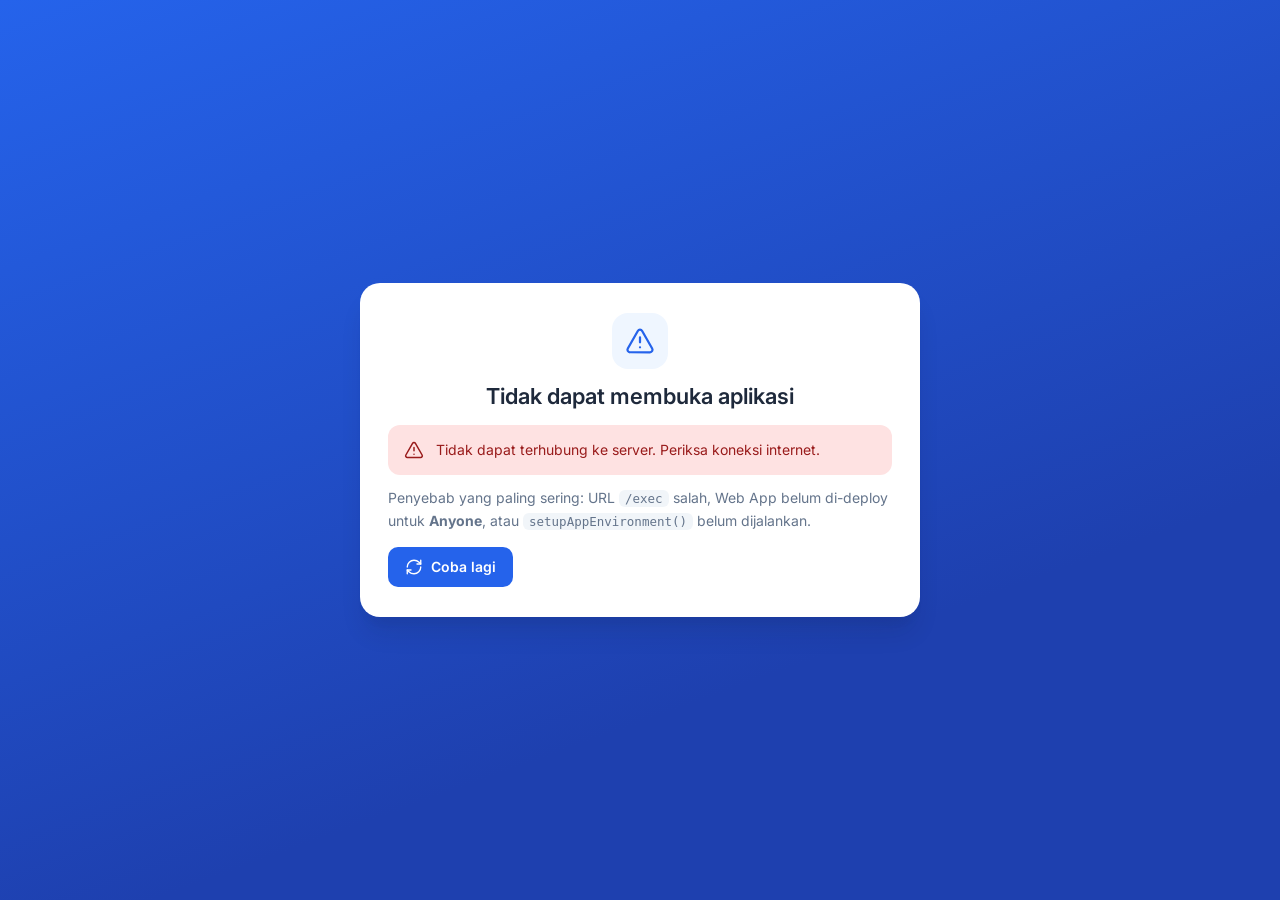
<file: index.html>
<!doctype html>
<html lang="id">
<head>
  <meta charset="utf-8">
  <meta name="viewport" content="width=device-width, initial-scale=1, viewport-fit=cover">
  <title>Buku Saku Digital Tata Tertib — SMPN 3 Kediri</title>
  <meta name="description" content="Buku saku digital tata tertib SMPN 3 Kediri: baca pedoman sekolah kapan saja dan pantau catatan kedisiplinan secara transparan.">
  <meta name="theme-color" content="#1E40AF">
  <link rel="manifest" href="manifest.json">
  <link rel="icon" href="icons/icon.svg" type="image/svg+xml">
  <link rel="apple-touch-icon" href="icons/icon-192.png">
  <link rel="preconnect" href="https://fonts.googleapis.com">
  <link rel="preconnect" href="https://fonts.gstatic.com" crossorigin>
  <link href="https://fonts.googleapis.com/css2?family=Inter:wght@400;500;600;700&display=swap" rel="stylesheet">
  <link rel="stylesheet" href="css/style.css">
</head>
<body>
  <div id="root"></div>
  <noscript><p style="padding:24px;font-family:sans-serif">Aplikasi ini membutuhkan JavaScript. Aktifkan JavaScript di browser Anda.</p></noscript>
  <script src="js/config.js"></script>
  <script src="js/api.js"></script>
  <script src="js/ui.js"></script>
  <script src="js/app.js"></script>
  <script src="js/pages-publik.js"></script>
  <script src="js/pages-catatan.js"></script>
  <script src="js/pages-data.js"></script>
  <script src="js/pages-kontak.js"></script>
  <script src="js/pages-admin.js"></script>
  <script src="js/main.js"></script>
</body>
</html>
</file>
<file: css/style.css>
/* Buku Saku Digital Tata Tertib — SMPN 3 Kediri
   Token desain mengikuti DESIGN.md (Stitch). Mobile-first, tombol sentuh >= 44px. */
:root {
  --primary: #2563EB; --primary-hover: #1D4ED8; --primary-d: #1E40AF; --primary-soft: #EFF6FF; --primary-ink: #004ac6;
  --canvas: #F4F7FC; --surface: #fff; --surface-2: #F8FAFC; --border: #E2E8F0; --border-2: #CBD5E1;
  --text: #1E293B; --text-2: #334155; --muted: #64748B; --faint: #94A3B8;
  --ok-bg: #DCFCE7; --ok: #15803D; --warn-bg: #FEF3C7; --warn: #B45309; --bad-bg: #FEE2E2; --bad: #B91C1C; --gray-bg: #F1F5F9; --gray: #64748B;
  --tile-blue-bg: #EFF6FF; --tile-blue: #3B82F6; --tile-green-bg: #F0FDF4; --tile-green: #22C55E; --tile-purple-bg: #FAF5FF; --tile-purple: #A855F7;
  --tile-amber-bg: #FFFBEB; --tile-amber: #F59E0B; --tile-rose-bg: #FFF1F2; --tile-rose: #F43F5E;
  --r-card: 14px; --r-btn: 10px; --r-in: 10px;
  --sh1: 0 1px 3px rgba(30,41,59,.04), 0 4px 12px rgba(30,41,59,.03);
  --sh2: 0 4px 6px -1px rgba(37,99,235,.08), 0 10px 20px -3px rgba(30,41,59,.06);
  --sh3: 0 20px 25px -5px rgba(15,23,42,.12), 0 10px 10px -5px rgba(15,23,42,.04);
  --sidebar-w: 252px; --top-h: 64px;
  --safe-t: env(safe-area-inset-top, 0px); --safe-b: env(safe-area-inset-bottom, 0px);
}
* { box-sizing: border-box; }
html { -webkit-text-size-adjust: 100%; scroll-padding-top: calc(var(--top-h) + 12px); }
body { margin: 0; font-family: Inter, system-ui, -apple-system, "Segoe UI", Roboto, Arial, sans-serif; font-size: 14px; line-height: 20px; color: var(--text-2); background: var(--canvas); -webkit-font-smoothing: antialiased; }
h1, h2, h3, h4 { margin: 0; color: var(--text); line-height: 1.25; }
h1 { font-size: 22px; font-weight: 600; } h2 { font-size: 18px; font-weight: 600; } h3 { font-size: 16px; font-weight: 600; }
p { margin: 0; } a { color: var(--primary); text-decoration: none; } a:hover { text-decoration: underline; }
button, input, select, textarea { font: inherit; color: inherit; }
button { cursor: pointer; }
:focus-visible { outline: 2px solid var(--primary); outline-offset: 2px; border-radius: 6px; }
.svg-ic { width: 20px; height: 20px; flex: none; fill: none; stroke: currentColor; stroke-width: 1.8; stroke-linecap: round; stroke-linejoin: round; }
.hide { display: none !important; } .muted { color: var(--muted); } .faint { color: var(--faint); } .bold { font-weight: 600; } .nowrap { white-space: nowrap; }
.sr-only { position: absolute; width: 1px; height: 1px; overflow: hidden; clip: rect(0 0 0 0); white-space: nowrap; }

/* ---------- kerangka ---------- */
.app { min-height: 100vh; }
.sidebar { position: fixed; inset: 0 auto 0 0; width: var(--sidebar-w); background: linear-gradient(180deg, #2563EB 0%, #1E40AF 100%); color: #fff; display: flex; flex-direction: column; z-index: 40; padding-top: var(--safe-t); transition: transform .22s ease; }
.brand { display: flex; align-items: center; gap: 12px; padding: 18px 18px 14px; }
.brand-logo { width: 44px; height: 44px; border-radius: 12px; background: #fff; color: var(--primary); display: grid; place-items: center; flex: none; }
.brand-logo .svg-ic { width: 26px; height: 26px; }
.brand b { display: block; font-size: 16px; line-height: 20px; } .brand small { display: block; font-size: 12px; opacity: .85; }
.nav { flex: 1; overflow-y: auto; padding: 8px 12px; display: flex; flex-direction: column; gap: 2px; }
.nav a, .nav button, .side-foot button { display: flex; align-items: center; gap: 12px; padding: 11px 14px; border-radius: 10px; color: rgba(255,255,255,.92); font-weight: 600; font-size: 14px; background: none; border: 0; width: 100%; text-align: left; min-height: 44px; text-decoration: none; }
.nav a:hover, .nav button:hover, .side-foot button:hover { background: rgba(255,255,255,.12); text-decoration: none; }
.nav a.active { background: #fff; color: var(--primary-ink); }
.nav .sep { height: 1px; background: rgba(255,255,255,.15); margin: 8px 6px; }
.nav .badge-n { margin-left: auto; background: #F59E0B; color: #1E293B; border-radius: 999px; font-size: 11px; padding: 1px 7px; font-weight: 700; }
.side-foot { padding: 8px 12px 16px; padding-bottom: calc(16px + var(--safe-b)); }
.scrim { position: fixed; inset: 0; background: rgba(15,23,42,.4); backdrop-filter: blur(4px); z-index: 35; display: none; }
.main { margin-left: var(--sidebar-w); min-height: 100vh; display: flex; flex-direction: column; }
.topbar { position: sticky; top: 0; z-index: 30; height: calc(var(--top-h) + var(--safe-t)); padding-top: var(--safe-t); background: var(--surface); border-bottom: 1px solid var(--border); display: flex; align-items: center; gap: 14px; padding-inline: 24px; }
.icon-btn { width: 44px; height: 44px; border-radius: 12px; border: 0; background: none; display: grid; place-items: center; color: var(--text-2); position: relative; flex: none; }
.icon-btn:hover { background: var(--gray-bg); }
.crumb { font-size: 14px; color: var(--text-2); white-space: nowrap; } .crumb b { color: var(--primary); font-weight: 600; }
.search { flex: 1; max-width: 560px; position: relative; }
.search input { width: 100%; height: 42px; border-radius: 12px; border: 1px solid transparent; background: var(--gray-bg); padding: 0 14px 0 42px; outline: none; }
.search input:focus { border-color: var(--primary); background: #fff; box-shadow: 0 0 0 3px rgba(37,99,235,.15); }
.search .svg-ic { position: absolute; left: 13px; top: 11px; color: var(--faint); }
.top-r { margin-left: auto; display: flex; align-items: center; gap: 10px; }
.dot { position: absolute; top: 9px; right: 10px; width: 9px; height: 9px; border-radius: 50%; background: #F59E0B; border: 2px solid #fff; }
.me { display: flex; align-items: center; gap: 10px; padding: 4px 6px; border-radius: 12px; border: 0; background: none; text-align: left; }
.me:hover { background: var(--gray-bg); }
.avatar { width: 38px; height: 38px; border-radius: 50%; background: linear-gradient(135deg, #93C5FD, #2563EB); color: #fff; display: grid; place-items: center; font-weight: 700; flex: none; }
.me b { display: block; color: var(--text); font-size: 13px; line-height: 16px; } .me small { display: block; color: var(--muted); font-size: 12px; line-height: 14px; }
.content { padding: 24px; flex: 1; max-width: 1440px; width: 100%; }
.foot { text-align: center; padding: 18px 16px calc(18px + var(--safe-b)); color: var(--muted); font-size: 13px; border-top: 1px solid var(--border); background: var(--surface); }
.offline { background: #1E293B; color: #fff; text-align: center; padding: 8px; font-size: 13px; position: sticky; top: 0; z-index: 60; }

/* ---------- komponen dasar ---------- */
.card { background: var(--surface); border: 1px solid var(--border); border-radius: var(--r-card); box-shadow: var(--sh1); padding: 20px; }
.card.flat { box-shadow: none; } .card.click { cursor: pointer; transition: transform .15s, box-shadow .15s; } .card.click:hover { transform: translateY(-2px); box-shadow: var(--sh2); }
.card-h { display: flex; align-items: center; gap: 10px; margin-bottom: 14px; flex-wrap: wrap; }
.card-h h3 { display: flex; align-items: center; gap: 10px; }
.card-h h3::before { content: ""; width: 6px; height: 22px; border-radius: 6px; background: var(--primary); display: inline-block; }
.card-h .link { margin-left: auto; font-weight: 600; font-size: 13px; display: inline-flex; align-items: center; gap: 6px; }
.grid { display: grid; gap: 20px; } .g2 { grid-template-columns: repeat(2, 1fr); } .g3 { grid-template-columns: repeat(3, 1fr); }
.g-main { grid-template-columns: minmax(0, 1.55fr) minmax(0, 1fr); align-items: start; } .g-3b { grid-template-columns: repeat(3, minmax(0, 1fr)); align-items: stretch; }
.stack { display: flex; flex-direction: column; gap: 20px; } .row { display: flex; align-items: center; gap: 10px; flex-wrap: wrap; } .grow { flex: 1; min-width: 0; } .right { margin-left: auto; }
.page-h { display: flex; gap: 16px; align-items: flex-start; flex-wrap: wrap; margin-bottom: 20px; }
.page-h .t { flex: 1; min-width: 260px; } .page-h .t p { margin-top: 6px; color: var(--muted); max-width: 720px; }
.eyebrow { display: inline-flex; align-items: center; gap: 6px; font-size: 11px; font-weight: 700; letter-spacing: .06em; text-transform: uppercase; color: var(--primary); margin-bottom: 6px; }
.btn { display: inline-flex; align-items: center; justify-content: center; gap: 8px; min-height: 40px; padding: 0 16px; border-radius: var(--r-btn); border: 1px solid transparent; font-weight: 600; font-size: 14px; white-space: nowrap; transition: background .15s, box-shadow .15s; text-decoration: none; }
.btn:hover { text-decoration: none; } .btn .svg-ic { width: 18px; height: 18px; }
.btn-p { background: var(--primary); color: #fff; } .btn-p:hover { background: var(--primary-hover); }
.btn-o { background: #fff; color: var(--text-2); border-color: var(--border-2); } .btn-o:hover { background: var(--surface-2); }
.btn-ob { background: #fff; color: var(--primary); border-color: var(--primary); } .btn-ob:hover { background: var(--primary-soft); }
.btn-g { background: none; color: var(--primary); } .btn-g:hover { background: var(--primary-soft); }
.btn-ok { background: #16A34A; color: #fff; } .btn-ok:hover { background: #15803D; }
.btn-d { background: var(--bad-bg); color: var(--bad); } .btn-d:hover { background: #FECACA; }
.btn-dd { background: #DC2626; color: #fff; } .btn-dd:hover { background: #B91C1C; }
.btn-do { background: #fff; color: #EF4444; border-color: #EF4444; } .btn-do:hover { background: #FFF1F2; }
.btn-sm { min-height: 34px; padding: 0 12px; font-size: 13px; } .btn[disabled] { opacity: .5; cursor: not-allowed; }
.btn-ic { width: 36px; height: 36px; padding: 0; border-radius: 9px; border: 0; background: none; color: var(--muted); display: inline-grid; place-items: center; }
.btn-ic:hover { background: var(--gray-bg); color: var(--primary); } .btn-ic.del:hover { background: var(--bad-bg); color: var(--bad); }
.pill { display: inline-flex; align-items: center; gap: 5px; padding: 3px 10px; border-radius: 999px; font-size: 12px; font-weight: 600; line-height: 16px; white-space: nowrap; background: var(--gray-bg); color: var(--text-2); }
.pill .svg-ic { width: 13px; height: 13px; }
.pill.ok { background: var(--ok-bg); color: var(--ok); } .pill.warn { background: var(--warn-bg); color: var(--warn); } .pill.bad { background: var(--bad-bg); color: var(--bad); }
.pill.gray { background: var(--gray-bg); color: var(--gray); } .pill.blue { background: #DBEAFE; color: #1D4ED8; } .pill.purple { background: #F3E8FF; color: #7E22CE; }
.tile { width: 44px; height: 44px; border-radius: 13px; display: grid; place-items: center; flex: none; }
.tile.blue { background: var(--tile-blue-bg); color: var(--tile-blue); } .tile.green { background: var(--tile-green-bg); color: var(--tile-green); } .tile.purple { background: var(--tile-purple-bg); color: var(--tile-purple); }
.tile.amber { background: var(--tile-amber-bg); color: var(--tile-amber); } .tile.rose { background: var(--tile-rose-bg); color: var(--tile-rose); }
.alert { display: flex; gap: 12px; align-items: flex-start; padding: 14px 16px; border-radius: 12px; background: var(--primary-soft); color: #1E3A8A; }
.alert.warn { background: #FEF3C7; color: #92400E; } .alert.ok { background: #DCFCE7; color: #166534; } .alert.bad { background: #FEE2E2; color: #991B1B; }
.alert .svg-ic { margin-top: 1px; } .alert b { color: inherit; }
.empty { text-align: center; padding: 36px 16px; color: var(--muted); } .empty .svg-ic { width: 40px; height: 40px; color: var(--border-2); margin-bottom: 8px; }
.skel { background: linear-gradient(90deg, #EEF2F7 25%, #F8FAFC 50%, #EEF2F7 75%); background-size: 200% 100%; animation: sk 1.2s infinite; border-radius: 10px; min-height: 18px; }
@keyframes sk { to { background-position: -200% 0; } }
.spin { width: 18px; height: 18px; border: 2px solid rgba(255,255,255,.4); border-top-color: #fff; border-radius: 50%; animation: sp .7s linear infinite; display: inline-block; } .spin.dark { border-color: var(--border-2); border-top-color: var(--primary); }
@keyframes sp { to { transform: rotate(360deg); } }

/* ---------- formulir ---------- */
.field { display: flex; flex-direction: column; gap: 6px; margin-bottom: 14px; } .field > label { font-weight: 600; color: var(--text); font-size: 13px; }
.field .hint { color: var(--muted); font-size: 12px; }
.in, select.in, textarea.in { width: 100%; min-height: 42px; border: 1px solid var(--border-2); border-radius: var(--r-in); background: #fff; padding: 9px 12px; outline: none; }
textarea.in { resize: vertical; min-height: 84px; } .in:focus { border-color: var(--primary); box-shadow: 0 0 0 3px rgba(37,99,235,.15); }
.in.err { border-color: #EF4444; } .err-msg { color: var(--bad); font-size: 12px; }
.form-g { display: grid; grid-template-columns: repeat(2, 1fr); gap: 0 14px; } .form-g .full { grid-column: 1 / -1; }
.check { display: inline-flex; align-items: center; gap: 8px; cursor: pointer; font-weight: 500; } .check input { width: 18px; height: 18px; accent-color: var(--primary); }
.switch { position: relative; width: 46px; height: 26px; flex: none; } .switch input { opacity: 0; width: 100%; height: 100%; position: absolute; margin: 0; cursor: pointer; z-index: 1; }
.switch i { position: absolute; inset: 0; background: var(--border-2); border-radius: 999px; transition: .15s; } .switch i::after { content: ""; position: absolute; left: 3px; top: 3px; width: 20px; height: 20px; background: #fff; border-radius: 50%; transition: .15s; box-shadow: 0 1px 3px rgba(0,0,0,.25); }
.switch input:checked + i { background: var(--primary); } .switch input:checked + i::after { transform: translateX(20px); }
.chips { display: flex; gap: 8px; flex-wrap: wrap; } .chip { display: inline-flex; align-items: center; gap: 8px; padding: 8px 14px; min-height: 38px; border-radius: 999px; border: 1px solid var(--border); background: #fff; font-weight: 600; font-size: 13px; color: var(--text-2); }
.chip:hover { border-color: var(--primary); } .chip.on { background: var(--primary); border-color: var(--primary); color: #fff; } .chip .n { background: var(--primary-soft); color: var(--primary); border-radius: 999px; padding: 0 8px; font-size: 12px; } .chip.on .n { background: rgba(255,255,255,.22); color: #fff; }
.chip i { width: 8px; height: 8px; border-radius: 50%; display: inline-block; }
.tabs { display: flex; gap: 4px; border-bottom: 1px solid var(--border); margin-bottom: 18px; overflow-x: auto; }
.tabs button { background: none; border: 0; padding: 11px 16px; font-weight: 600; color: var(--muted); border-bottom: 2px solid transparent; white-space: nowrap; min-height: 44px; } .tabs button.on { color: var(--primary); border-bottom-color: var(--primary); }
.filters { display: flex; gap: 10px; flex-wrap: wrap; align-items: center; }
.filters .in { width: auto; min-width: 150px; } .filters .grow .in { width: 100%; }
.pager { display: flex; align-items: center; gap: 6px; justify-content: space-between; flex-wrap: wrap; margin-top: 14px; color: var(--muted); }
.pager .pg { display: flex; gap: 6px; } .pager button { min-width: 36px; height: 36px; border-radius: 9px; border: 1px solid var(--border); background: #fff; font-weight: 600; } .pager button.on { background: var(--primary); color: #fff; border-color: var(--primary); } .pager button[disabled] { opacity: .45; cursor: default; }

/* ---------- tabel ---------- */
.tbl-wrap { overflow-x: auto; border-radius: 12px; }
table.t { width: 100%; border-collapse: collapse; }
table.t th { background: var(--surface-2); color: var(--muted); font-size: 11px; font-weight: 700; letter-spacing: .05em; text-transform: uppercase; text-align: left; padding: 11px 10px; border-bottom: 1px solid var(--border); white-space: nowrap; }
table.t td { padding: 12px 10px; border-bottom: 1px solid var(--border); vertical-align: middle; color: var(--text-2); }
table.t tbody tr:hover { background: #F8FAFF; } table.t tr.row-bad { background: #FEF2F2; } table.t tr.row-ok { background: #F0FDF4; }
table.t td .sub { display: block; color: var(--muted); font-size: 12px; line-height: 16px; } table.t td b { color: var(--text); }
table.t .acts { white-space: nowrap; text-align: right; min-width: 112px; } .tbl-wrap { scrollbar-width: thin; } .mono { font-variant-numeric: tabular-nums; font-feature-settings: "tnum"; }

/* ---------- beranda ---------- */
.banner { display: flex; align-items: center; gap: 20px; background: linear-gradient(120deg, #EBF2FF, #F8FAFF); border: 1px solid #DBE7FF; border-radius: 16px; padding: 28px 32px; overflow: hidden; }
.banner .hello { color: var(--text-2); font-size: 16px; } .banner h1 { font-size: 30px; font-weight: 700; line-height: 38px; color: var(--primary-ink); margin: 2px 0 8px; }
.banner p { color: var(--text-2); max-width: 600px; } .banner .btns { display: flex; gap: 10px; flex-wrap: wrap; margin-top: 16px; } .banner .ill { margin-left: auto; width: 200px; flex: none; }
.kpis { display: grid; grid-template-columns: repeat(6, minmax(0, 1fr)); gap: 14px; }
.kpi { background: #fff; border: 1px solid var(--border); border-radius: var(--r-card); box-shadow: var(--sh1); padding: 16px; }
.kpi .top { display: flex; align-items: center; justify-content: space-between; margin-bottom: 12px; } .kpi .num { font-size: 26px; font-weight: 700; color: var(--text); line-height: 32px; }
.kpi .lbl { color: var(--text-2); font-weight: 500; } .kpi .cap { font-size: 12px; margin-top: 4px; font-weight: 500; }
.ann { display: flex; gap: 12px; padding: 12px 0; border-bottom: 1px solid var(--border); } .ann:last-child { border: 0; }
.ann .d { font-size: 12px; font-weight: 600; color: var(--primary); } .ann h4 { font-size: 14px; margin: 2px 0; } .ann p { color: var(--muted); font-size: 13px; display: -webkit-box; -webkit-line-clamp: 2; -webkit-box-orient: vertical; overflow: hidden; }
.ann .meta { display: flex; align-items: center; gap: 8px; }
.cal { width: 100%; } .cal-h { display: flex; align-items: center; gap: 8px; margin-bottom: 8px; } .cal-h b { flex: 1; color: var(--text); font-size: 15px; }
.cal-g { display: grid; grid-template-columns: repeat(7, 1fr); gap: 2px; text-align: center; } .cal-g .dn { font-size: 12px; font-weight: 600; color: var(--muted); padding: 4px 0; } .cal-g .dn.red { color: #DC2626; }
.cal-g .c { position: relative; height: 40px; display: grid; place-items: center; border-radius: 50%; font-size: 13px; border: 0; background: none; color: var(--text-2); } .cal-g .c.out { color: #CBD5E1; } .cal-g .c.sun { color: #DC2626; }
.cal-g .c.today { background: var(--primary); color: #fff; font-weight: 700; } .cal-g .c .ev { position: absolute; bottom: 3px; left: 50%; width: 5px; height: 5px; margin-left: -2.5px; border-radius: 50%; background: var(--primary); } .cal-g .c.libur { color: #DC2626; font-weight: 700; } .cal-g .c.libur .ev { background: #DC2626; }
.cal-g .c.sel { outline: 2px solid var(--primary); } .legend { display: flex; gap: 14px; flex-wrap: wrap; margin-top: 10px; font-size: 12px; color: var(--text-2); } .legend i { width: 9px; height: 9px; border-radius: 50%; display: inline-block; margin-right: 5px; }
.quick { display: grid; grid-template-columns: repeat(3, 1fr); gap: 10px; } .quick a { border-radius: 14px; padding: 16px 8px; display: flex; flex-direction: column; align-items: center; gap: 10px; text-align: center; font-weight: 600; font-size: 13px; color: var(--text-2); min-height: 92px; justify-content: center; text-decoration: none; transition: transform .15s; }
.quick a:hover { transform: translateY(-2px); } .quick .tile { background: #fff; box-shadow: var(--sh1); }
.donut-wrap { display: flex; align-items: center; gap: 18px; flex-wrap: wrap; justify-content: center; } .donut { position: relative; width: 150px; height: 150px; flex: none; } .donut .c { position: absolute; inset: 0; display: grid; place-items: center; text-align: center; } .donut .c b { display: block; font-size: 26px; color: var(--text); } .donut .c small { font-size: 11px; font-weight: 700; letter-spacing: .08em; color: var(--muted); }
.lg { display: flex; flex-direction: column; gap: 10px; flex: 1; min-width: 150px; } .lg div { display: flex; align-items: center; gap: 8px; font-size: 13px; } .lg i { width: 10px; height: 10px; border-radius: 50%; flex: none; } .lg span { margin-left: auto; font-weight: 600; color: var(--text); }
.status-bar { display: flex; align-items: center; gap: 8px; background: var(--surface-2); border-radius: 10px; padding: 10px 14px; margin-top: 14px; font-size: 13px; } .status-bar b { color: var(--ok); }
.prog { height: 8px; border-radius: 999px; background: var(--gray-bg); overflow: hidden; } .prog i { display: block; height: 100%; background: #22C55E; border-radius: 999px; transition: width .4s; }

/* ---------- tata tertib ---------- */
.tt-layout { display: grid; grid-template-columns: minmax(0, 1fr) 360px; gap: 20px; align-items: start; }
.pasal-grid { display: grid; grid-template-columns: repeat(2, minmax(0, 1fr)); gap: 16px; }
.pasal { background: #fff; border: 1px solid var(--border); border-radius: var(--r-card); box-shadow: var(--sh1); display: flex; flex-direction: column; overflow: hidden; transition: transform .15s, box-shadow .15s; cursor: pointer; }
.pasal:hover, .pasal.sel { transform: translateY(-2px); box-shadow: var(--sh2); } .pasal.sel { border-color: var(--primary); }
.pasal .b { padding: 16px 18px; flex: 1; } .pasal .b .top { display: flex; align-items: center; justify-content: space-between; margin-bottom: 10px; gap: 8px; }
.pasal h3 { font-size: 16px; margin-bottom: 8px; } .pasal p { color: var(--muted); display: -webkit-box; -webkit-line-clamp: 3; -webkit-box-orient: vertical; overflow: hidden; }
.pasal .sk { padding: 10px 18px; background: var(--surface-2); border-top: 1px solid var(--border); font-size: 12px; display: flex; gap: 8px; align-items: flex-start; } .pasal .sk b { color: var(--text); }
.pasal .ft { padding: 10px 18px; display: flex; align-items: center; justify-content: space-between; border-top: 1px solid var(--border); font-size: 13px; font-weight: 600; }
.cat { display: inline-flex; align-items: center; gap: 6px; border-radius: 999px; padding: 3px 10px; font-size: 12px; font-weight: 600; }
.detail { position: sticky; top: calc(var(--top-h) + 16px); max-height: calc(100vh - var(--top-h) - 32px); overflow: auto; }
.ayat { display: flex; gap: 10px; margin: 0 0 10px; } .ayat b { color: var(--primary); flex: none; }
.tahap { border-radius: 12px; padding: 12px 14px; margin-bottom: 10px; display: flex; gap: 12px; } .tahap .no { width: 26px; height: 26px; border-radius: 50%; background: #fff; display: grid; place-items: center; font-weight: 700; flex: none; box-shadow: var(--sh1); }
.tahap.t1 { background: #EFF6FF; } .tahap.t2 { background: #FEF9C3; } .tahap.t3 { background: #FEE2E2; } .tahap.t4, .tahap.t5, .tahap.t6 { background: #F1F5F9; } .tahap b { color: var(--text); display: block; }
.promo { display: flex; align-items: center; gap: 16px; background: var(--primary-soft); border: 1px solid #DBE7FF; border-radius: var(--r-card); padding: 18px 20px; flex-wrap: wrap; }

/* ---------- catatan ---------- */
.sum-chips { display: grid; grid-template-columns: repeat(4, minmax(0, 1fr)); gap: 8px; min-width: 300px; flex: 1; max-width: 640px; }
.sum { border-radius: 12px; padding: 10px 14px; background: var(--primary-soft); } .sum small { display: flex; align-items: center; gap: 6px; font-weight: 600; font-size: 12px; color: var(--primary); } .sum b { display: block; font-size: 15px; color: var(--text); margin-top: 2px; white-space: nowrap; }
.sum.warn { background: #FFFBEB; } .sum.warn small { color: var(--warn); } .sum.ok { background: #F0FDF4; } .sum.ok small { color: var(--ok); } .sum.gray { background: var(--gray-bg); } .sum.gray small { color: var(--gray); }
.kv { display: grid; grid-template-columns: repeat(2, minmax(0, 1fr)); gap: 14px 20px; background: var(--primary-soft); border-radius: 12px; padding: 16px; margin: 14px 0; } .kv small { display: block; color: var(--muted); font-size: 12px; } .kv b { color: var(--text); display: flex; gap: 8px; align-items: flex-start; font-weight: 600; }
.quote { background: var(--primary-soft); border-radius: 12px; padding: 14px 16px; line-height: 24px; white-space: pre-line; }
.sect-t { font-weight: 700; color: var(--text); margin: 16px 0 8px; font-size: 13px; }
.mediasi-log { white-space: pre-line; background: var(--surface-2); border-radius: 10px; padding: 10px 12px; font-size: 13px; color: var(--text-2); }
.act-bar { display: flex; gap: 12px; justify-content: space-between; margin-top: 18px; flex-wrap: wrap; } .act-bar .btn { min-height: 46px; }
.dd { position: relative; } .dd-list { position: absolute; left: 0; right: 0; top: 100%; background: #fff; border: 1px solid var(--border); border-radius: 12px; box-shadow: var(--sh3); z-index: 5; max-height: 260px; overflow: auto; margin-top: 4px; }
.dd-list button { display: block; width: 100%; text-align: left; border: 0; background: none; padding: 10px 14px; min-height: 44px; } .dd-list button:hover { background: var(--primary-soft); } .dd-list small { display: block; color: var(--muted); }
.steps { display: grid; grid-template-columns: repeat(3, 1fr); gap: 10px; margin: 16px 0; } .step { display: flex; align-items: center; gap: 10px; padding: 12px 14px; border-radius: 12px; background: var(--surface-2); border: 1px solid transparent; }
.step .n { width: 28px; height: 28px; border-radius: 50%; display: grid; place-items: center; background: var(--border); font-weight: 700; flex: none; font-size: 13px; } .step small { display: block; font-size: 11px; color: var(--muted); } .step b { font-size: 13px; color: var(--text); }
.step.done { background: #F0FDF4; } .step.done .n { background: #22C55E; color: #fff; } .step.cur { background: #fff; border-color: var(--primary); box-shadow: 0 0 0 2px rgba(37,99,235,.12); } .step.cur .n { background: var(--primary); color: #fff; }
.drop { border: 2px dashed var(--border-2); background: var(--surface-2); border-radius: 14px; padding: 30px 16px; text-align: center; cursor: pointer; transition: .15s; } .drop:hover, .drop.over { border-color: var(--primary); background: var(--primary-soft); } .drop .svg-ic { width: 36px; height: 36px; color: var(--primary); margin-bottom: 6px; }
.filebox { display: flex; align-items: center; gap: 14px; background: var(--surface-2); border: 1px solid var(--border); border-radius: 12px; padding: 14px 16px; flex-wrap: wrap; }
.tt-act { display: flex; gap: 8px; flex-wrap: wrap; }

/* ---------- modal & toast ---------- */
.modal-bg { position: fixed; inset: 0; background: rgba(15,23,42,.4); backdrop-filter: blur(4px); z-index: 80; display: flex; align-items: center; justify-content: center; padding: 16px; animation: fi .15s; }
.modal { background: #fff; border-radius: 18px; box-shadow: var(--sh3); width: 100%; max-width: 560px; max-height: calc(100vh - 32px); display: flex; flex-direction: column; } .modal.lg { max-width: 760px; } .modal.sm { max-width: 440px; }
.modal-h { display: flex; align-items: center; gap: 10px; padding: 18px 22px 10px; } .modal-h h3 { flex: 1; font-size: 18px; } .modal-b { padding: 8px 22px 18px; overflow: auto; } .modal-f { padding: 14px 22px 18px; display: flex; gap: 10px; justify-content: flex-end; flex-wrap: wrap; border-top: 1px solid var(--border); }
@keyframes fi { from { opacity: 0; } }
.toasts { position: fixed; right: 16px; bottom: calc(16px + var(--safe-b)); z-index: 100; display: flex; flex-direction: column; gap: 10px; max-width: calc(100vw - 32px); }
.toast { background: #1E293B; color: #fff; padding: 12px 16px; border-radius: 12px; box-shadow: var(--sh3); display: flex; gap: 10px; align-items: flex-start; min-width: 240px; max-width: 420px; animation: ti .2s; border-left: 4px solid #3B82F6; }
.toast.ok { border-color: #22C55E; } .toast.err { border-color: #EF4444; } .toast.warn { border-color: #F59E0B; } @keyframes ti { from { transform: translateY(10px); opacity: 0; } }

/* ---------- login ---------- */
.login { min-height: 100vh; display: grid; place-items: center; padding: 20px; background: linear-gradient(160deg, #2563EB, #1E40AF 70%); }
.login-card { background: #fff; border-radius: 20px; padding: 30px 28px; width: 100%; max-width: 420px; box-shadow: var(--sh3); }
.login-card .logo { width: 56px; height: 56px; border-radius: 16px; background: var(--primary-soft); color: var(--primary); display: grid; place-items: center; margin: 0 auto 14px; } .login-card .logo .svg-ic { width: 30px; height: 30px; }
.login-card h1 { text-align: center; font-size: 22px; } .login-card .sub { text-align: center; color: var(--muted); margin: 4px 0 22px; }
.setup-box { max-width: 640px; margin: 40px auto; }
code, .code { background: #F1F5F9; padding: 1px 6px; border-radius: 6px; font-family: ui-monospace, Menlo, Consolas, monospace; font-size: 12.5px; }
pre.code { padding: 12px 14px; overflow: auto; border-radius: 10px; white-space: pre-wrap; word-break: break-all; }
.cards-print { display: grid; grid-template-columns: repeat(2, 1fr); gap: 10px; } .cardlogin { border: 1px dashed #94A3B8; border-radius: 10px; padding: 10px 12px; font-size: 13px; break-inside: avoid; } .cardlogin b { font-size: 15px; display: block; }
.print-only { display: none; }

/* ---------- responsif ---------- */
@media (max-width: 1280px) { .kpis { grid-template-columns: repeat(3, minmax(0, 1fr)); } .tt-layout { grid-template-columns: minmax(0, 1fr); } .detail { position: static; max-height: none; display: none; } }
@media (max-width: 1024px) {
  .sidebar { transform: translateX(-100%); } .sidebar.open { transform: none; box-shadow: var(--sh3); } .scrim.open { display: block; } .main { margin-left: 0; }
  .g-main, .g-3b, .g2, .g3 { grid-template-columns: minmax(0, 1fr); } .crumb { display: none; } .banner .ill { display: none; }
}
@media (max-width: 767px) {
  .content { padding: 16px; } .topbar { padding-inline: 12px; gap: 8px; } .me div { display: none; } .banner { padding: 20px; } .banner h1 { font-size: 24px; line-height: 32px; }
  .kpis { grid-template-columns: repeat(2, minmax(0, 1fr)); gap: 10px; } .pasal-grid, .form-g { grid-template-columns: minmax(0, 1fr); } .sum-chips { grid-template-columns: repeat(2, minmax(0, 1fr)); max-width: none; } .kv { grid-template-columns: 1fr; } .steps { grid-template-columns: 1fr; }
  .modal-bg { align-items: flex-end; padding: 0; } .modal { border-radius: 18px 18px 0 0; max-height: 92vh; max-width: none !important; } .quick { grid-template-columns: repeat(3, 1fr); }
  table.rt thead { display: none; } table.rt, table.rt tbody, table.rt tr, table.rt td { display: block; width: 100%; } table.rt tr { border: 1px solid var(--border); border-radius: 12px; margin-bottom: 10px; padding: 8px 4px; background: #fff; }
  table.rt td { border: 0; padding: 6px 12px; display: flex; gap: 12px; justify-content: space-between; align-items: flex-start; text-align: right; } table.rt td::before { content: attr(data-l); color: var(--muted); font-size: 12px; font-weight: 600; text-align: left; flex: none; max-width: 40%; }
  table.rt td.acts { justify-content: flex-end; } table.rt td.nolabel::before { display: none; } .toasts { left: 12px; right: 12px; } .toast { max-width: none; }
}
@media print {
  .sidebar, .topbar, .foot, .scrim, .toasts, .no-print, .offline { display: none !important; } .main { margin: 0; } .content { padding: 0; max-width: none; } body { background: #fff; }
  .card, .pasal { box-shadow: none; break-inside: avoid; } .print-only { display: block; } .modal-bg { position: static; background: none; backdrop-filter: none; } .modal { box-shadow: none; max-height: none; max-width: none; }
}
@media (prefers-reduced-motion: reduce) { * { animation: none !important; transition: none !important; } }
</file>
